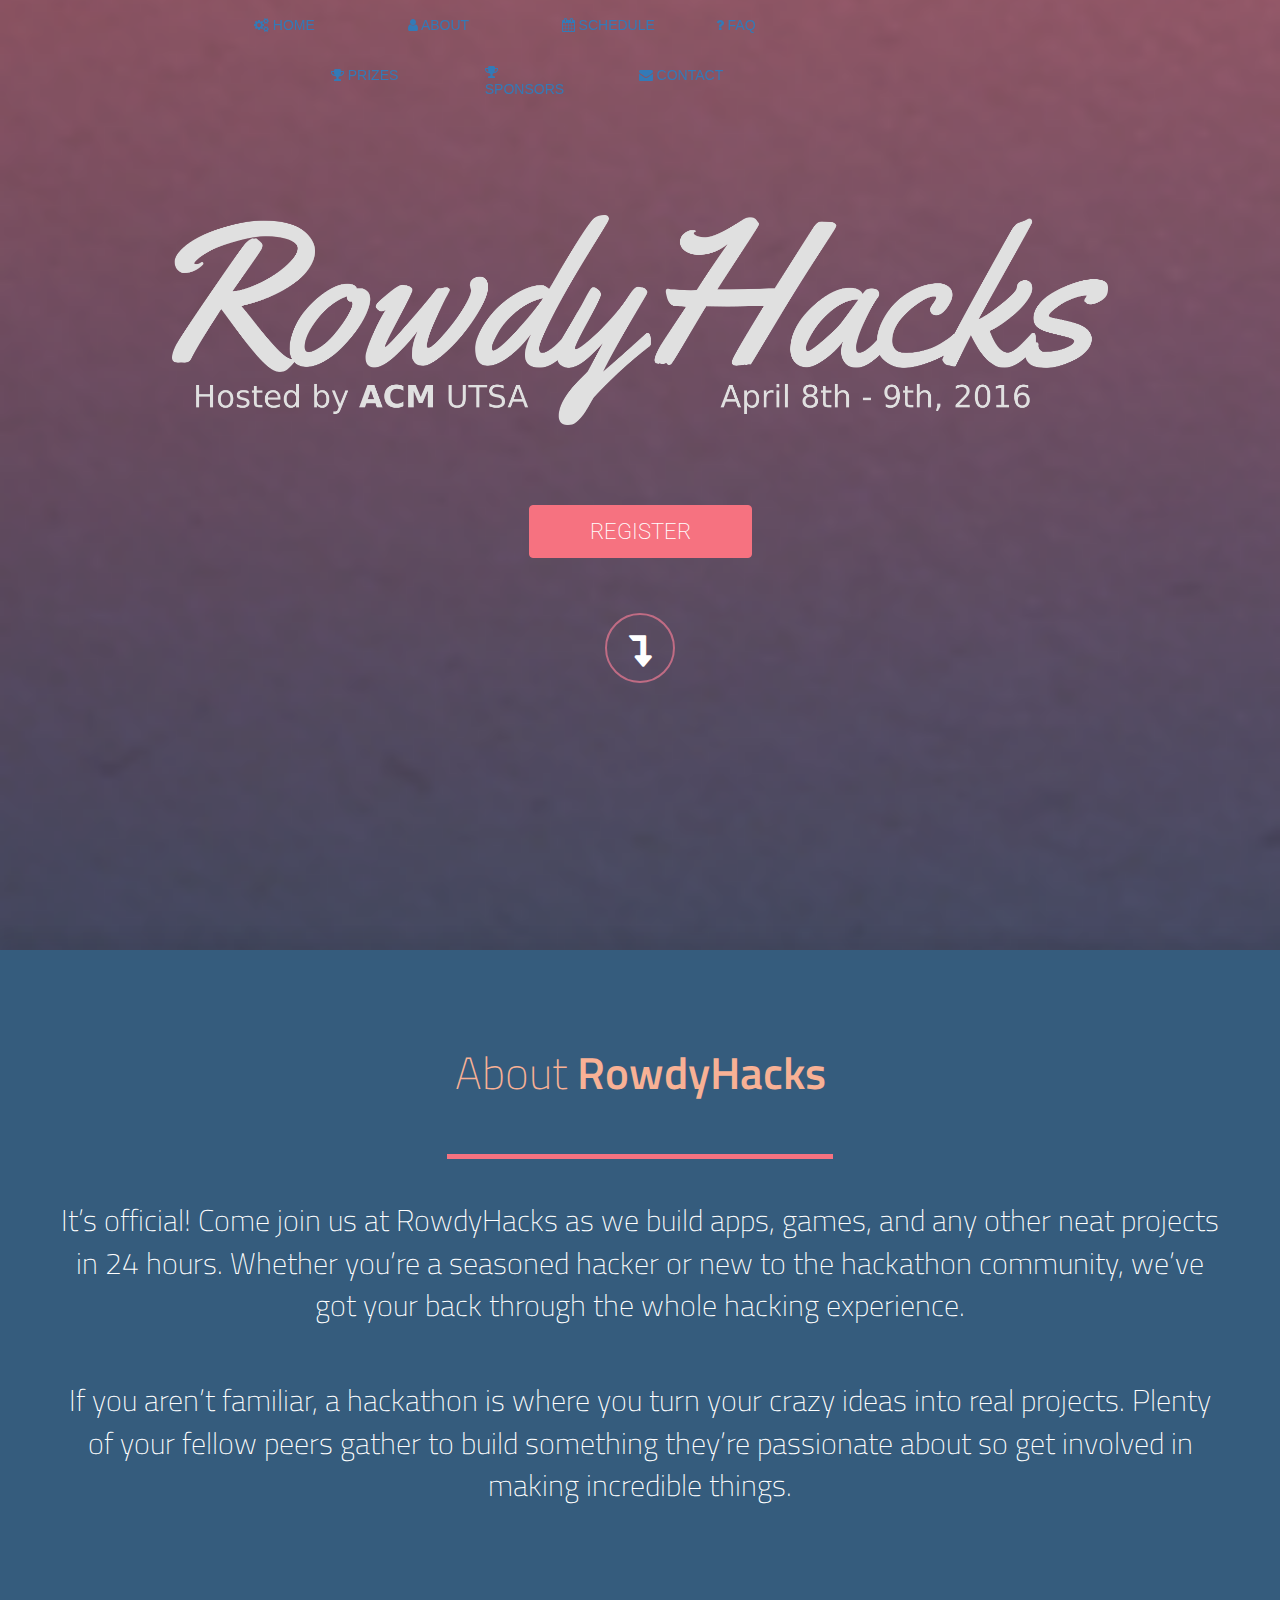
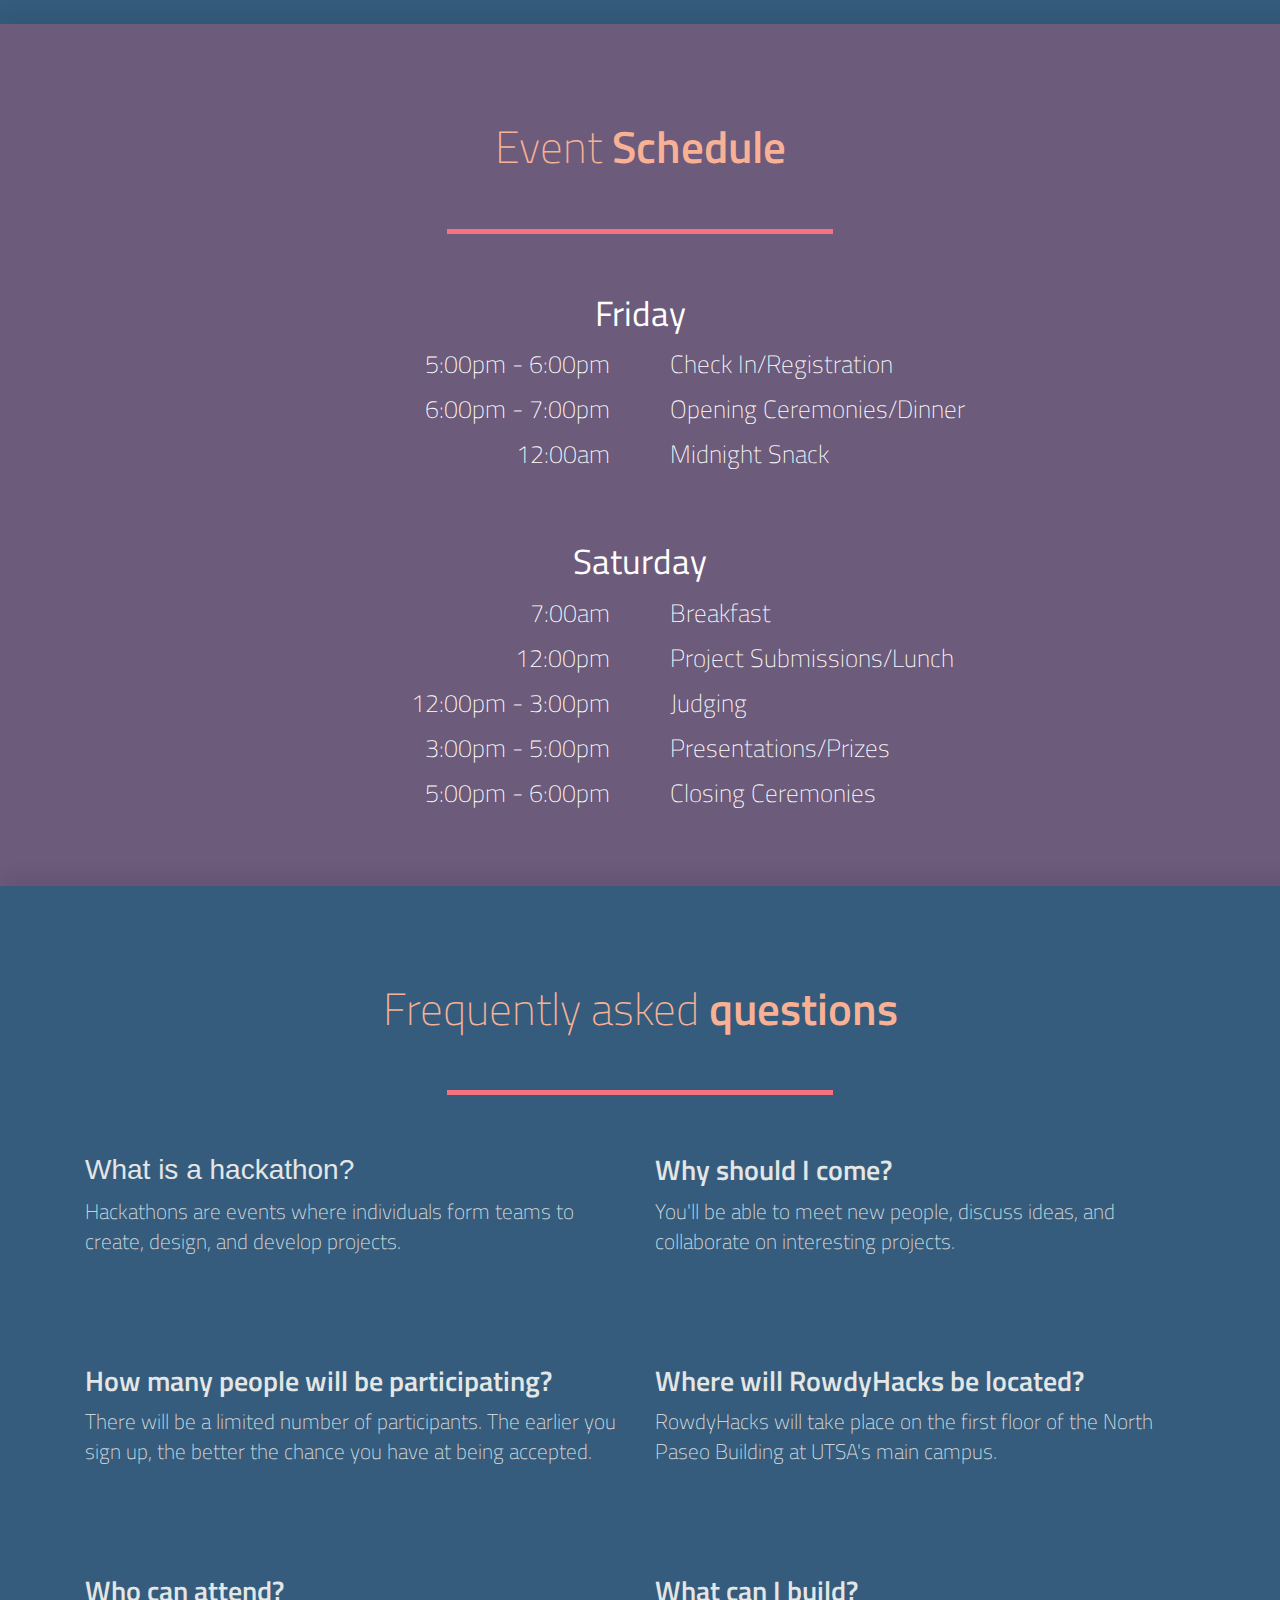
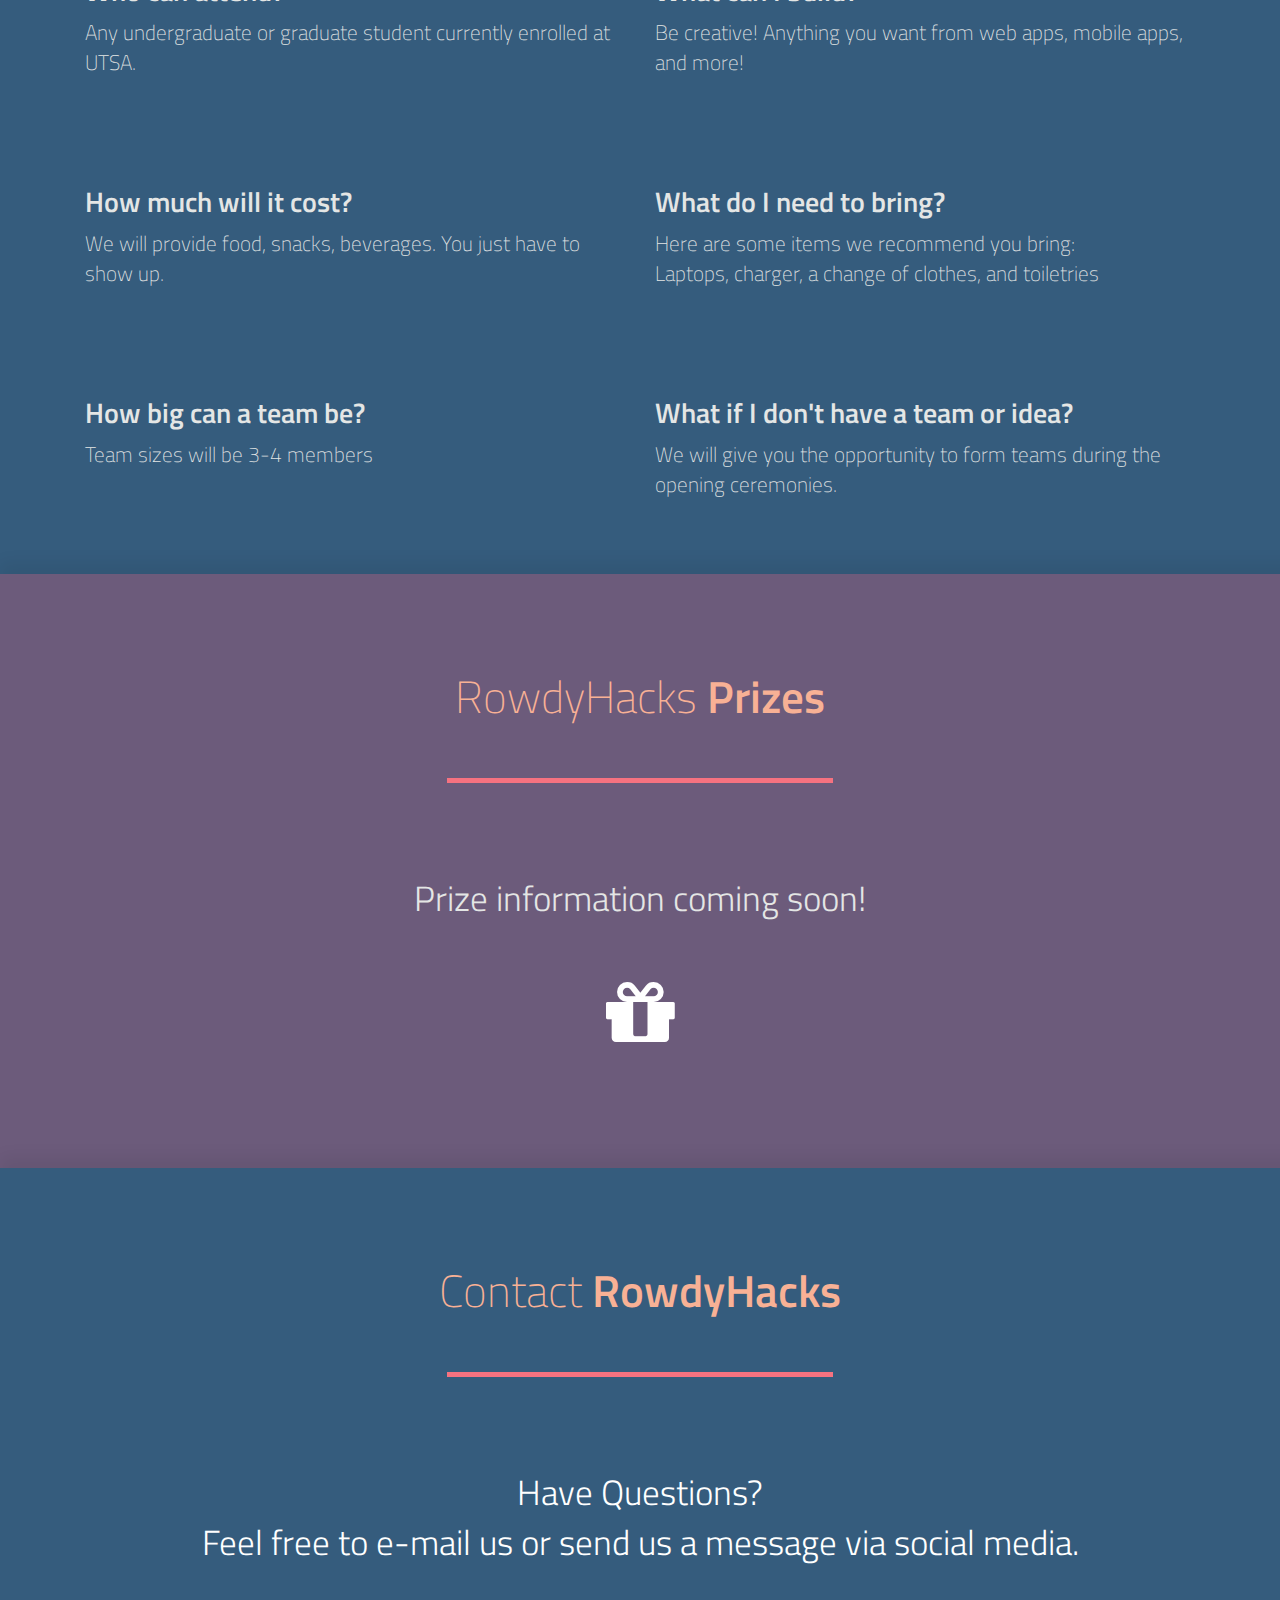
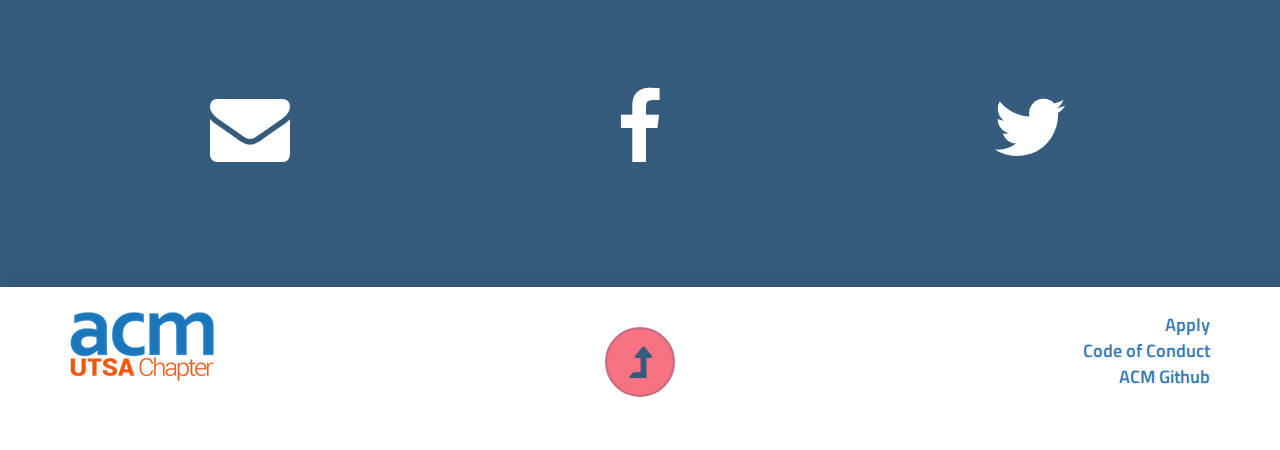
<file: index.html>
<!--
  ******************************************************************************
  RowdyHacks Website                                            March 12, 2016
  Copyright ACM UTSA Student Chapter
  Written by: Kurt King
  Contributions: Bryan Deloeste, Kristin Mendoza, Alex Betancourt
  ******************************************************************************
-->

<html class="">
<head lang="en">
  <meta charset="utf-8">
  <meta name="viewport" content="width=device-width, initial-scale=1, maximum-scale=1, user-scalable=no">

  <title>RowdyHacks</title> 
  <meta name="description" content="ACM UTSA RowdyHacks">            
  <meta name="keywords" content="acm, utsa, the association for computing machinery, hackathon, rowdyhacks,">
  <meta property="og:title" content="">

  <link rel="stylesheet" type="text/css" href="css/bootstrap.css">
  <link rel="stylesheet" href="css/font-awesome.min.css">
  <link rel="stylesheet" type="text/css" href="css/style.css">    

  <link href="http://fonts.googleapis.com/css?family=Titillium+Web:400,600,300,200&amp;subset=latin,latin-ext" rel="stylesheet" type="text/css">
  <link href="https://fonts.googleapis.com/css?family=Roboto" rel="stylesheet" type="text/css">
  <link href="https://fonts.googleapis.com/css?family=Yellowtail" rel="stylesheet" type="text/css">
  <link rel="stylesheet" href="https://maxcdn.bootstrapcdn.com/font-awesome/4.5.0/css/font-awesome.min.css">      
</head>

<body data-spy="scroll" data-target=".navbar-fixed-top">

  <!-- START NAVBAR  -->
    <nav class="navbar navbar-custom navbar-fixed-top" role="navigation">
        <div class="container">
            <button type="button" class="navbar-toggle" data-toggle="collapse" data-target=".navbar-main-collapse">
              <i class="fa fa-bars hvr-icon-grow"></i>
            </button>
            
            <!-- Collect the nav links, forms, and other content for toggling -->
            <div class="collapse navbar-collapse navbar-main-collapse">
                <ul class="nav navbar-nav row">
                  <li class="col-lg-2 col-md-offset-2 col-sm-2 col-sm-offset-2" id="link-1"><a class="page-scroll" href="#slide-1" title="ROWDYHACKS">
                    <span class="icon icon-gears"></span> HOME</a>
                  </li>
                  <li class="col-lg-2 col-sm-2" id="link-2"><a class="page-scroll"href="#slide-2" title="ABOUT">
                    <span class="icon icon-user"></span> ABOUT</a>
                  </li>
                  <li class="col-lg-2 col-sm-2" id="link-3"><a class="page-scroll" href="#slide-40" title="SCHEDULE">
                    <span class="icon icon-calendar"></span> <span class="text">SCHEDULE</span></a>
                  </li>
                  <li class="col-lg-2 col-sm-2" id="link-4"><a class="page-scroll" href="#slide-4" title="FAQ">
                    <span class="icon icon-question"></span> <span class="text">FAQ</span></a>
                  </li>
                  <li class="col-lg-2 col-md-offset-3 col-sm-2 col-sm-offset-3" id="link-5"><a class="page-scroll" href="#slide-5" title="PRIZES">
                    <span class="icon icon-trophy"></span> <span class="text">PRIZES</span></a>
                  </li>
                  <li class="col-lg-2 col-sm-2" id="link-6"><a class="page-scroll" href="#slide-60" title="SPONSORS">
                    <span class="icon icon-trophy"></span> <span class="text">SPONSORS</span></a>
                  </li>
                  <li class="col-lg-2 col-sm-2" id="link-6"><a class="page-scroll" href="#slide-6" title="CONTACT">
                    <span class="icon icon-envelope"></span> <span class="text">CONTACT</span></a>
                  </li>
                </ul>
            </div> <!-- /.navbar-collapse -->
        </div> <!-- /.container -->
    </nav> <!-- /.nav -->

  <!-- START OF INTRO SECTION -->
  <div class="slide story" id="slide-1">
    <div class="container">
      <div id="home-row-1" class="row">
        <div class="col-12">
          <img class="img-responsive" src="images/RowdyHacks.png" />
          <br><br>
        </div>
      </div>
      <br><br>
      <div id="home-row-2" class="row">
         <div class="col-12 col-sm-12">
          <button type="button" class="btn btn-xl hvr-glow-shadow" onclick="window.open('rowdyhacks.html', '_blank')">Register</button>
         </div>
      </div>
      <br><br>
      <div id="scroll-down" class="row">
        <div class="col-12 col-sm-12">
          <a data-slide="2" href="#slide-2" class="btn btn-circle page-scroll">
            <i class="fa fa-level-down animated"></i> 
          </a>
        </div>
      </div>
    </div>
  </div>
  <!-- END OF INTRO SECTION -->

    <!-- === Slide 2 === -->
    <div class="slide story" id="slide-2">
        <div class="container">
            <div class="row title-row">
                <div class="col-12 font-thin header">About <span class="font-semibold">RowdyHacks</span></div>
            </div><!-- /row -->
            <div class="row line-row">
                <div class="hr hvr-underline-from-center">&nbsp;</div>
            </div><!-- /row -->
            <div class="row subtitle-row">
                <div class="col-12 font-about">
                    <p>It’s official! Come join us at RowdyHacks as we build apps, games, and any other neat projects in 24 hours.
                       Whether you’re a seasoned hacker or new to the hackathon community, we’ve got your back through the whole hacking experience.</p>
                    <br>
                    <p>If you aren’t familiar, a hackathon is where you turn your crazy ideas into real projects. Plenty of your fellow peers gather 
                       to build something they’re passionate about so get involved in making incredible things.</p>
                    <br>
              </div>
            </div><!-- /row -->
        </div><!-- /container -->
    </div><!-- /slide2 -->

    <!-- === Slide 3 === -->
    <div class="slide story" id="slide-40">
        <div class="container">
            <div class="row title-row">
                <div class="col-12 font-thin header">Event<span class="font-semibold"> Schedule</span></div>
            </div><!-- /row -->
            <div class="row line-row">
                <div class="hr">&nbsp;</div>
            </div><!-- /row -->
            <div class="row subtitle-row">
                <div class="col-12 col-sm-12 font-bold schedule"><h3>Friday</h3></div>
                <div class="row subtitle-row">
                    <div class="col-lg-6 col-sm-6 schedule-time">
                      <p>5:00pm - 6:00pm</p>
                    </div>
                    <div class="col-lg-6 col-sm-6 schedule-event">
                      <p>Check In/Registration</p>
                    </div>
                    <div class="col-lg-6 col-sm-6 schedule-time">
                      <p>6:00pm - 7:00pm</p>
                    </div>
                    <div class="col-lg-6 col-sm-6 schedule-event">
                      <p>Opening Ceremonies/Dinner</p>
                    </div>
                    <div class="col-lg-6 col-sm-6 schedule-time">
                      <p>12:00am</p>
                    </div>
                    <div class="col-lg-6 col-sm-6 schedule-event">
                      <p>Midnight Snack</p>
                    </div>
                </div>
                <div class="col-12 col-sm-12 font-bold schedule"><h3>Saturday</h3></div>
                    <div class="col-lg-6 col-sm-6 schedule-time">
                      <p>7:00am</p>
                    </div>
                    <div class="col-lg-6 col-sm-6 schedule-event">
                      <p>Breakfast</p>
                    </div>
                    <div class="col-lg-6 col-sm-6 schedule-time">
                      <p>12:00pm</p>
                    </div>
                    <div class="col-lg-6 col-sm-6 schedule-event">
                      <p>Project Submissions/Lunch</p>
                    </div>
                    <div class="col-lg-6 col-sm-6 schedule-time">
                      <p>12:00pm - 3:00pm</p>
                    </div>
                    <div class="col-lg-6 col-sm-6 schedule-event">
                      <p>Judging</p>
                    </div>
                    <div class="col-lg-6 col-sm-6 schedule-time">
                      <p>3:00pm - 5:00pm</p>
                    </div>
                    <div class="col-lg-6 col-sm-6 schedule-event">
                      <p>Presentations/Prizes</p>
                    </div>
                    <div class="col-lg-6 col-sm-6 schedule-time">
                      <p>5:00pm - 6:00pm</p>
                    </div>
                    <div class="col-lg-6 col-sm-6 schedule-event">
                      <p>Closing Ceremonies</p>
                    </div>
                </div>
            </div><!-- /row -->
        </div><!-- /container -->
    <!-- /slide4 -->

    <!-- === Slide 4 === -->
    <div class="slide story faq" id="slide-4" data-slide="4">
        <div class="container">
            <div class="row title-row">
                <div class="col-12 font-thin header">Frequently asked <span class="font-semibold">questions</span></div>
            </div><!-- /row -->
            <div class="row line-row">
                <div class="hr">&nbsp;</div>
            </div>

            <!-- Start of first row of questions -->
              <div class="col-lg-6 subtitle-row">
                <h3 class="font-faq">What is a hackathon?</h3>
                <p class="font-thin">Hackathons are events where individuals form teams to create, design, and develop projects.</p>
              </div>

              <div class="col-lg-6 subtitle-row">
                <h3 class="font-semibold">Why should I come?</h3>
                <p class="font-thin">You'll be able to meet new people, discuss ideas, and collaborate on interesting projects.</p>
              </div>
            <!-- End of first row of questions -->

            <!-- Start of second row of questions -->
              <div class="col-lg-6 subtitle-row">
                <h3 class="font-semibold">How many people will be participating?</h3>
                <p class="font-thin">There will be a limited number of participants. The earlier you sign up, the better the chance you have at being accepted.</p>
              </div>

              <div class="col-lg-6 subtitle-row">
                <h3 class="font-semibold">Where will RowdyHacks be located?</h3>
                <p class="font-thin">RowdyHacks will take place on the first floor of the North Paseo Building at UTSA's main campus.</p>
              </div>
            <!-- End of second row of questions -->

            <!-- Start of third row of questions -->
              <div class="col-lg-6 subtitle-row">
                <h3 class="font-semibold">Who can attend?</h3>
                <p class="font-thin">Any undergraduate or graduate student currently enrolled at UTSA.</p>
              </div>

              <div class="col-lg-6 subtitle-row">
                <h3 class="font-semibold">What can I build?</h3>
                <p class="font-thin">Be creative! Anything you want from web apps, mobile apps, and more!</p>
              </div>
            <!-- End of third row of questions -->

            <!-- Start of fourth row of questions -->
              <div class="col-lg-6 subtitle-row">
                <h3 class="font-semibold">How much will it cost?</h3>
                <p class="font-thin">We will provide food, snacks, beverages. You just have to show up.</p>
              </div>

              <div class="col-lg-6 subtitle-row">
                <h3 class="font-semibold">What do I need to bring?</h3>
                <p class="font-thin">Here are some items we recommend you bring:<br>Laptops, charger, a change of clothes, and toiletries</p>
              </div>
            <!-- End of fourth row of questions -->

            <!-- Start of fourth row of questions -->
              <div class="col-lg-6 subtitle-row">
                <h3 class="font-semibold">How big can a team be?</h3>
                <p class="font-thin">Team sizes will be 3-4 members</p>
              </div>

              <div class="col-lg-6 subtitle-row">
                <h3 class="font-semibold">What if I don't have a team or idea?</h3>
                <p class="font-thin">We will give you the opportunity to form teams during the opening ceremonies.</p>
              </div>
            </div>
            <!-- End of fourth row of questions -->
          </div>
        </div><!-- /container -->
    </div><!-- /slide4 -->


    <!-- === Slide 5 === -->
    <div class="slide story" id="slide-5" data-slide="5">
        <div class="container">
            <div class="row title-row">
                <div class="col-12 font-thin header">RowdyHacks <span class="font-semibold">Prizes</span></div>
            </div><!-- /row -->
            <div class="row line-row">
                <div class="hr">&nbsp;</div>
            </div><!-- /row -->
            <div class="row subtitle-row">
                <div class="col-sm-1 hidden-sm">&nbsp;</div>
                <div class="col-12 col-sm-12 font-light">Prize information coming soon!<br><br><i class="icon icon-gift"></i></div>
                <div class="col-sm-1 hidden-sm">&nbsp;</div>
            </div><!-- /row -->
        </div><!-- /container -->
    </div><!-- /slide5 -->

    <!-- === Slide 6 / Contact === -->
    <div class="slide story" id="slide-6" data-slide="6">
        <div class="container">
            <div class="row title-row">
                <div class="col-12 font-thin header">Contact<span class="font-semibold"> RowdyHacks</span></div>
            </div><!-- /row -->
            <div class="row line-row">
                <div class="hr">&nbsp;</div>
            </div><!-- /row -->
            <div class="row subtitle-row">
                <div class="col-sm-1 hidden-sm">&nbsp;</div>
                <div class="col-12 col-sm-12 font-light"><p>Have Questions?<br>Feel free to e-mail us or send us a message via social media.</p></div>
                <div class="col-sm-1 hidden-sm">&nbsp;</div>
            </div><!-- /row -->
            <div id="contact-row-4" class="row">
                <div class="col-12 col-lg-4 col-md-4 with-hover-text">
                    <p><a href="mailto:acm.utsa@gmail.com"><i class="icon icon-envelope"></i></a></p>
                     <span class="hover-text font-light ">
                        <div class="contact-text">
                           acm.utsa @gmail.com
                        </div>
                     </span>
                </div><!-- /col12 -->
                <div class="col-12 col-lg-4 col-md-4 with-hover-text">
                    <p><a target="_blank" href="https://www.facebook.com/acmutsa"><i class="icon icon-facebook"></i></a></p>
                    <span class="hover-text font-light ">
                        <div class="contact-text"> 
                        facebook.com/ acmutsa
                        </div>
                     </span>
                </div><!-- /col12 -->
                <div class="col-12 col-lg-4 col-md-4 with-hover-text">
                    <p><a target="_blank" href="https://www.twitter.com/acm_utsa"><i class="icon icon-twitter"></i></a></p>
                     <span class="hover-text font-light">
                        <div class="contact-text"> 
                           @acm_utsa
                        </div>
                     </span>
                </div><!-- /col12 -->
                <div class="col-sm-1 hidden-sm">&nbsp;</div>
            </div><!-- /row -->
        </div><!-- /container -->
    </div>
    <!-- Slide 6 -->

    <!-- === Slide 7 / Footer === -->
    <div class="slide story" id="slide-7">
        <div class="container">
            <div class="row title-row">
                <div class="col-lg-4 col-md-4 col-sm-4 hidden-xs footer-left">
                  <a href="https://www.acm-utsa.org" target="_blank">  
                    <img class="img-responsive" src="images/acm-logo-rectangle.png"> 
                  </a>
                </div>
                <div class="col-lg-4 col-md-4 col-sm-4 col-xs-12">
                  <a href="#slide-1" class="btn btn-circle page-scroll">
                    <i class="fa fa-level-up animated"></i> 
                  </a>
                </div>
                <div class="col-lg-4 col-md-4 col-sm-4 hidden-xs footer-right">
                  <ul class="font-bold">
                    <li class="font-bold"><a href="rowdyhacks.html" target="_blank">Apply</a></li>
                    <li class="font-bold"><a href="http://static.mlh.io/docs/mlh-code-of-conduct.pdf" target="_blank">Code of Conduct</a></li>
                    <li class="contact"><a href="https://github.com/UTSA-ACM" target="_blank">ACM Github</a></li>
                  </ul>
                </div>
              </div>
            </div><!-- /row -->
        </div><!-- /container -->
    </div>
    <!-- Slide 6 -->

<!-- SCRIPTS -->
<script src="js/html5shiv.js"></script>
<script src="js/jquery-1.12.1.min.js"></script>
<script src="js/jquery.easing.1.3.js"></script>
<script src="js/jquery-migrate-1.2.1.min.js"></script>
<script src="js/bootstrap.js"></script>
<script src="js/script.js"></script>

</body>
</html>
</file>
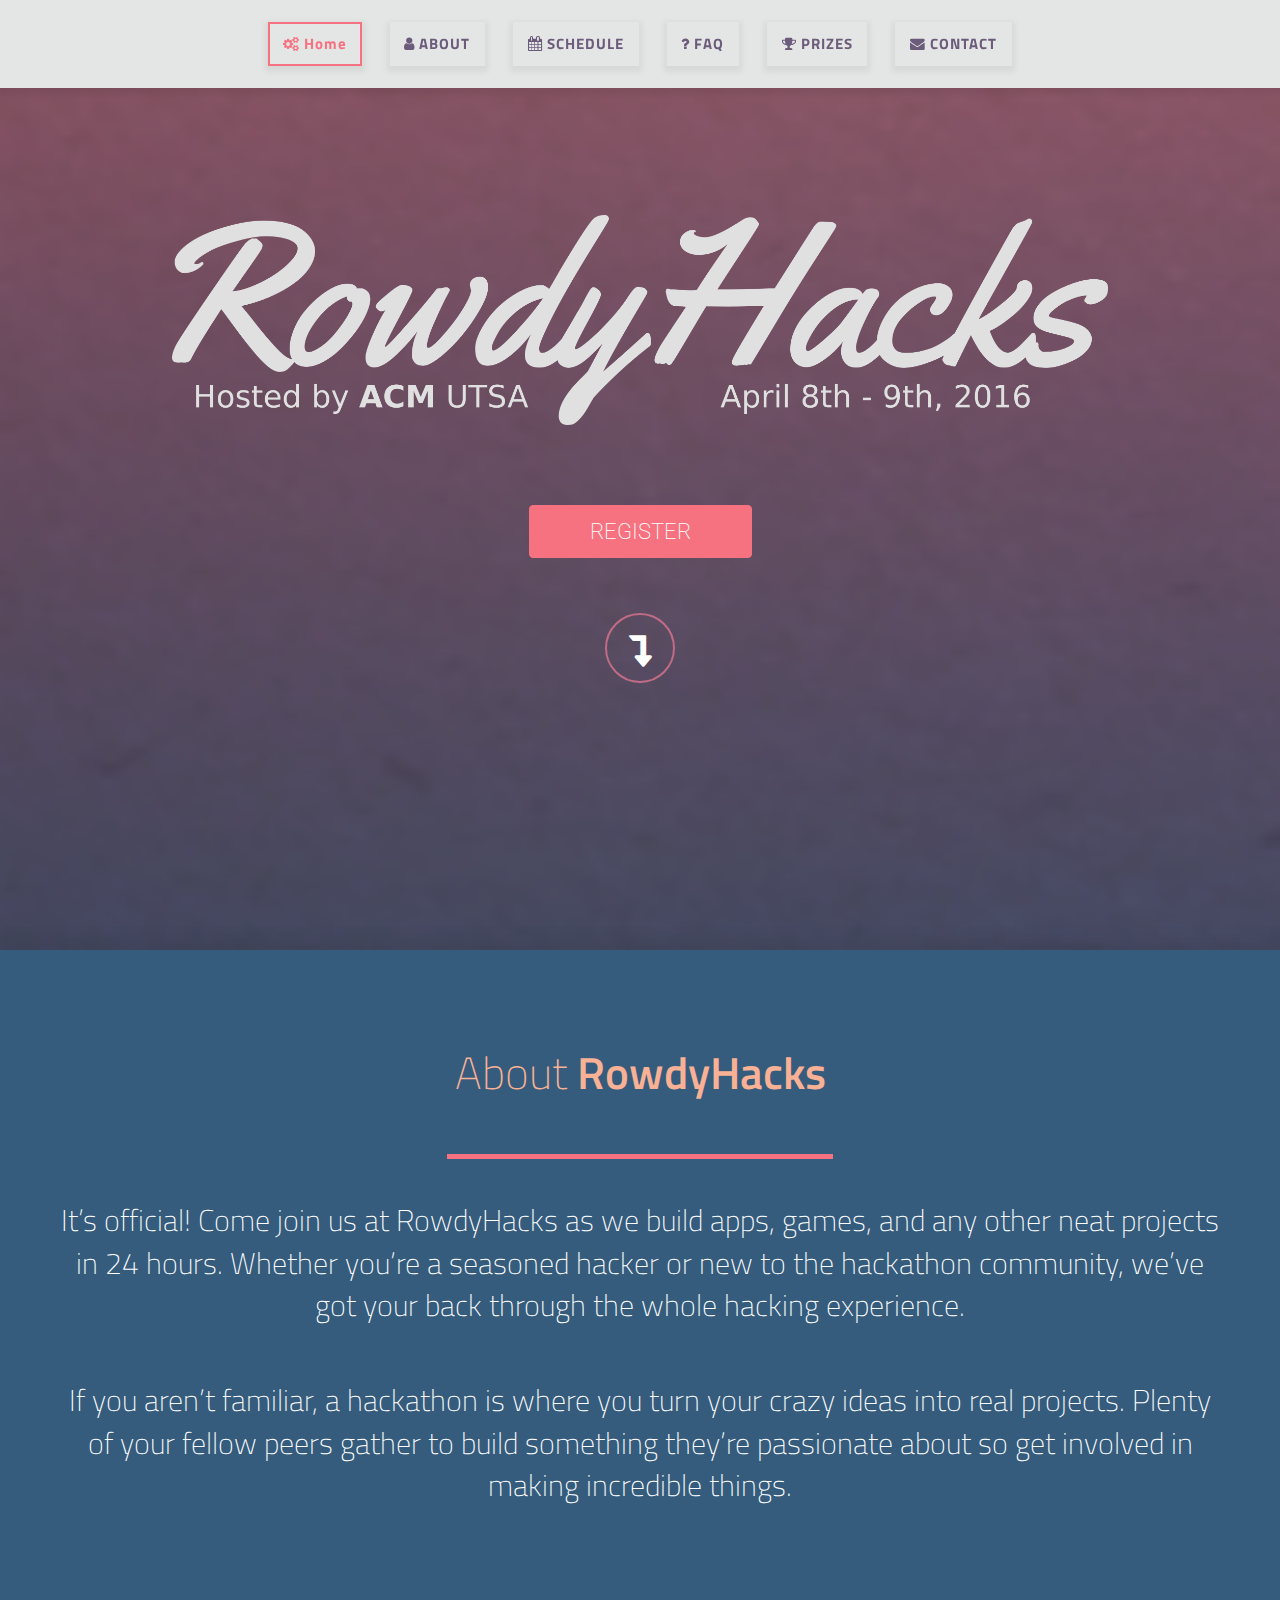
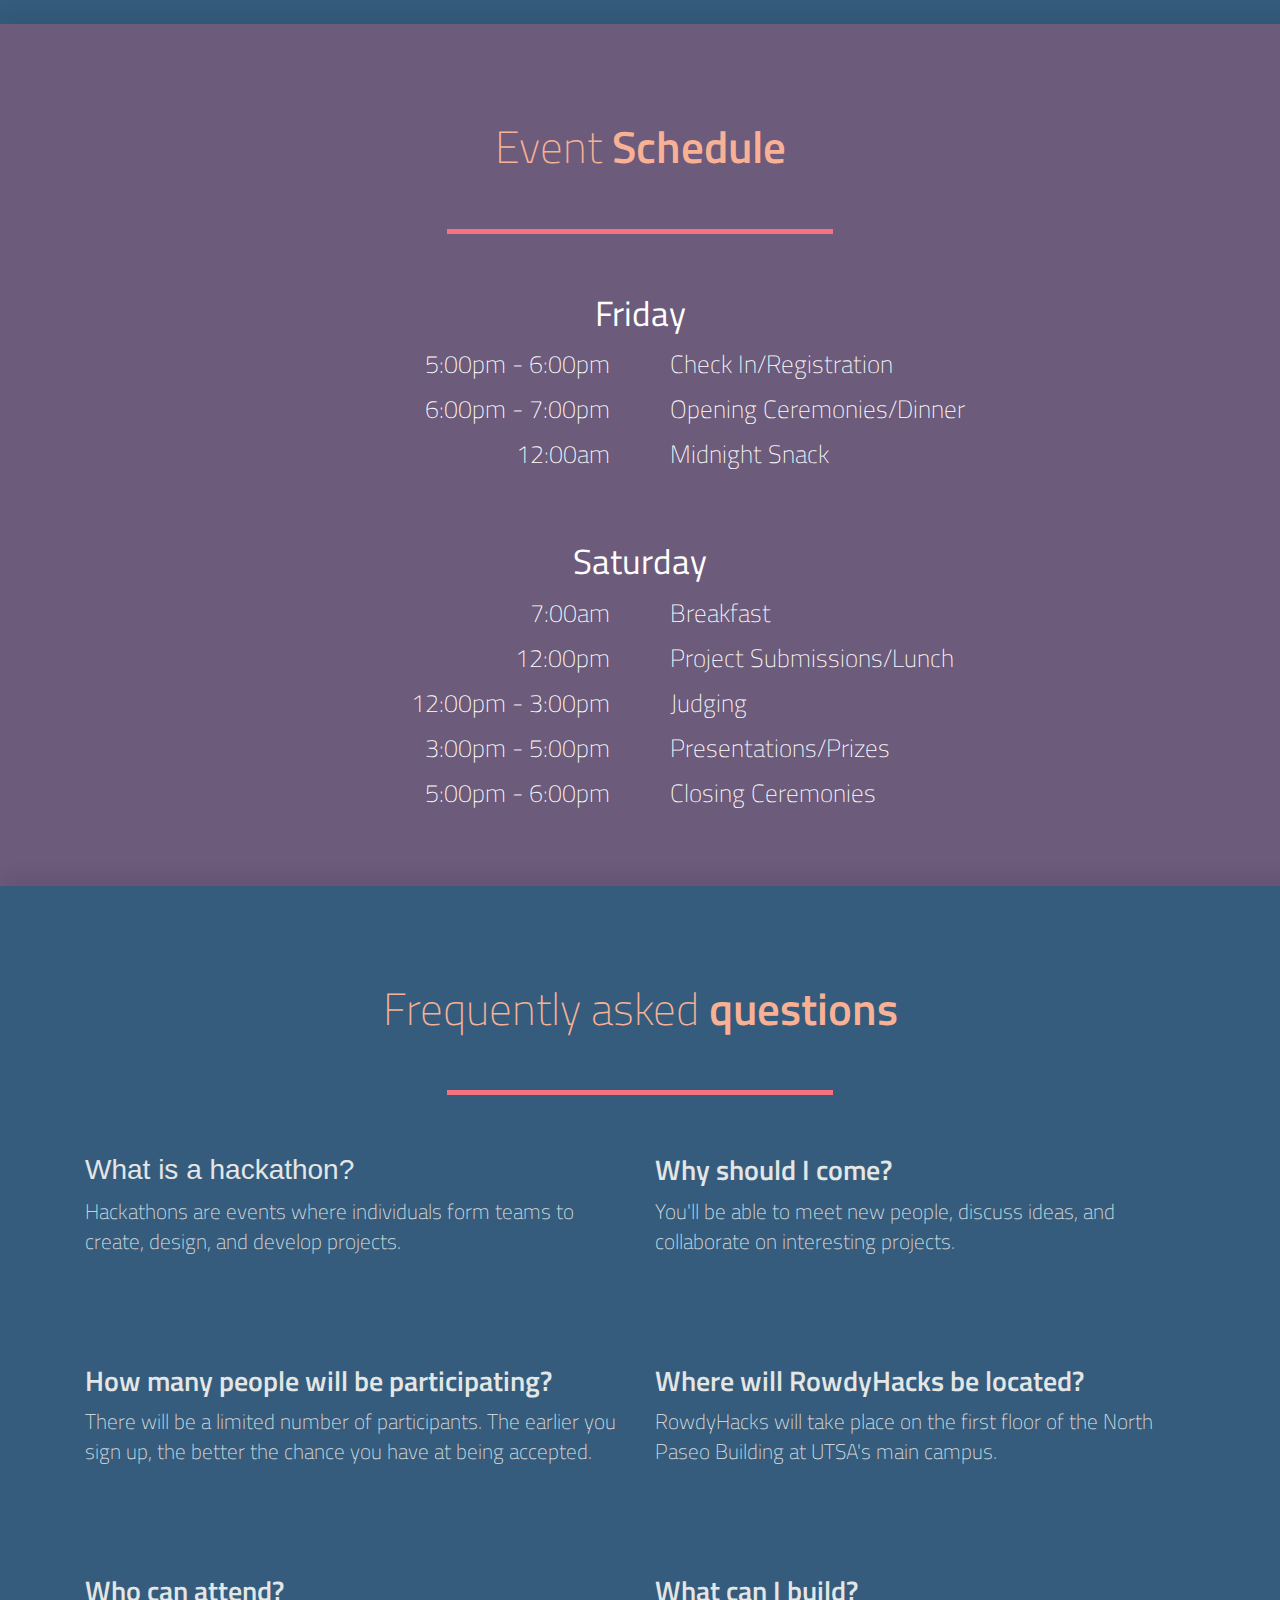
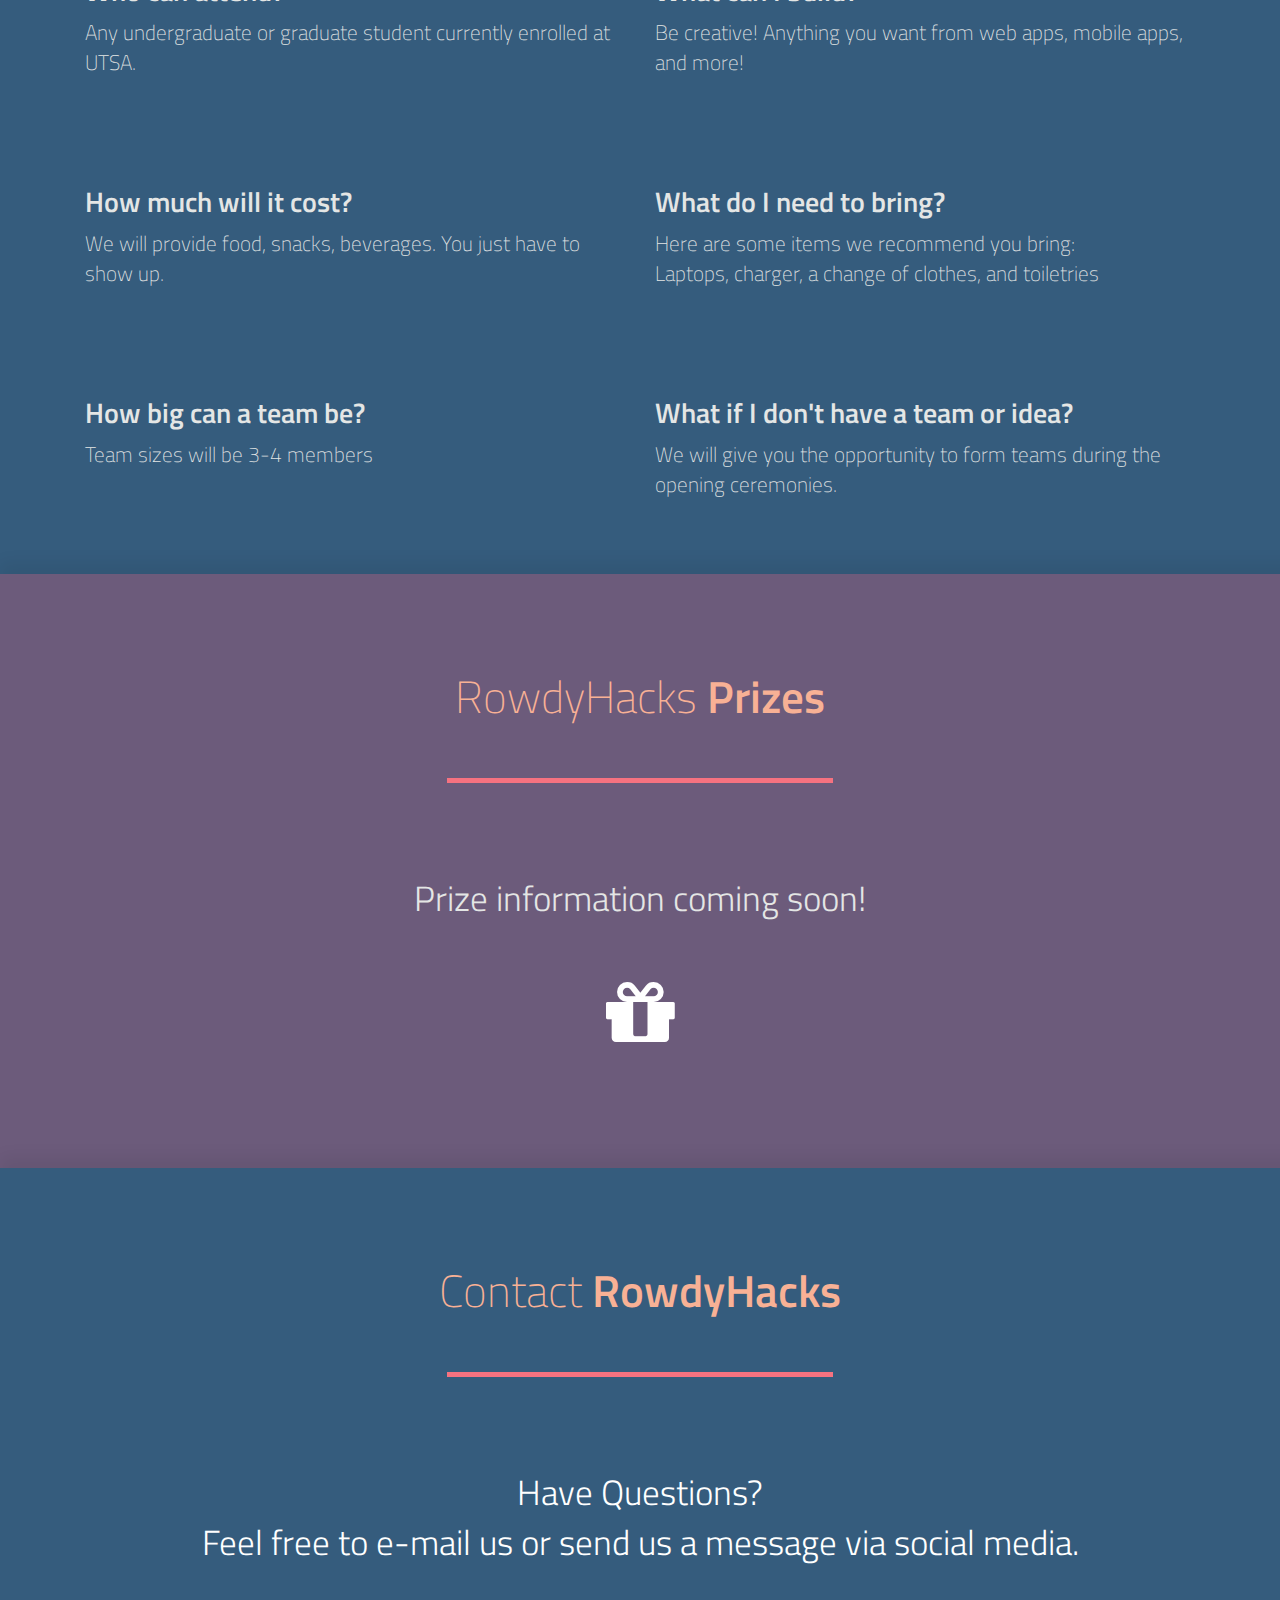
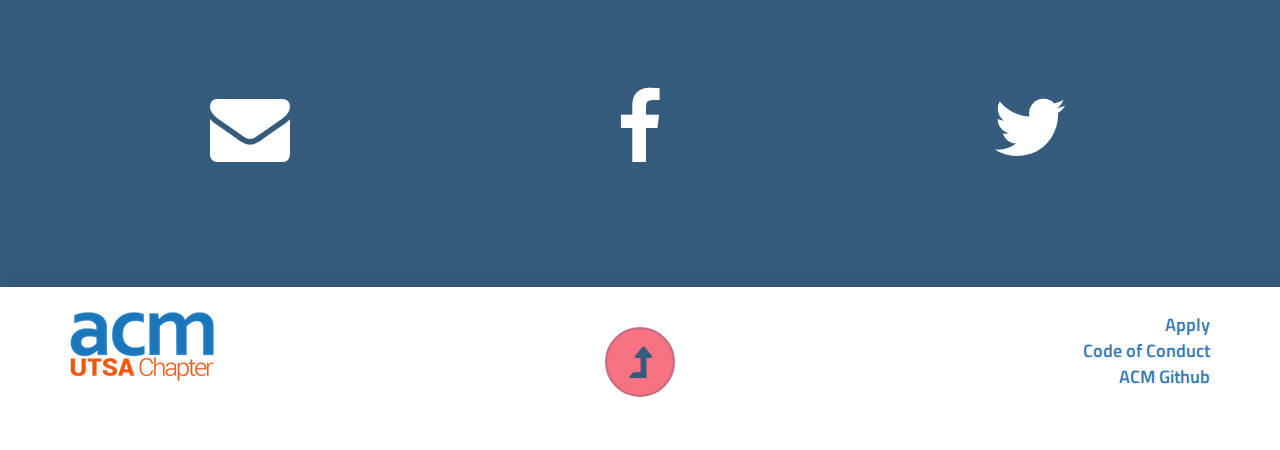
<file: copy.html>
<!--
 ******************************************************************************
  RowdyHacks Website                                            March 12, 2016
  Copyright ACM UTSA Student Chapter
  Written by: Kurt King
  Contributions: Bryan Deloeste, Kristin Mendoza, Alex Betancourt

  Open Source:
  1. Ian Lunn - hover.css effects             http://ianlunn.co.uk/  
  ******************************************************************************
-->

<html class="">
<head lang="en">
  <meta charset="utf-8">
  <meta name="viewport" content="width=device-width, initial-scale=1, maximum-scale=1, user-scalable=no">

  <title>RowdyHacks</title> 
  <meta name="description" content="ACM UTSA RowdyHacks">            
  <meta name="keywords" content="acm, utsa, the association for computing machinery, hackathon, rowdyhacks,">
  <meta property="og:title" content="">

  <link rel="stylesheet" type="text/css" href="css/bootstrap.css">
  <link rel="stylesheet" href="css/font-awesome.min.css">
  <link rel="stylesheet" type="text/css" href="css/style.css">    

  <link href="http://fonts.googleapis.com/css?family=Titillium+Web:400,600,300,200&amp;subset=latin,latin-ext" rel="stylesheet" type="text/css">
  <link href="https://fonts.googleapis.com/css?family=Roboto" rel="stylesheet" type="text/css">
  <link href="https://fonts.googleapis.com/css?family=Yellowtail" rel="stylesheet" type="text/css">
  <link rel="stylesheet" href="https://maxcdn.bootstrapcdn.com/font-awesome/4.5.0/css/font-awesome.min.css">      
</head>

<body data-spy="scroll" data-target=".navbar-fixed-top">

  <!-- START NAVBAR  -->

 <section class="section section--menu" id="Juno">
    <nav class="navbar-fixed-top menu menu--viola" role="navigation">
      <div class="navbar-header">
      <button type="button" class="navbar-toggle" data-toggle="collapse" data-target=".navbar-main-collapse">
        <i class="fa fa-bars hvr-icon-grow"></i>
      </button>
      </div>
      <div class="collapse navbar-collapse navbar-main-collapse">
        <ul class="menu__list">
          <li class="menu__item menu__item--current"><a href="#slide-1" class="page-scroll menu__link"><span class="fa fa-gears"></span> Home</a></li>
          <li class="menu__item"><a href="#slide-2" class="page-scroll menu__link"><span class="fa fa-user"></span> ABOUT</a></li>
          <li class="menu__item"><a href="#slide-40" class="page-scroll menu__link"><span class="fa fa-calendar"></span> SCHEDULE</a></li>
          <li class="menu__item"><a href="#slide-4" class="page-scroll menu__link"><span class="fa fa-question"></span> FAQ</a></li>
          <li class="menu__item"><a href="#slide-5" class="page-scroll menu__link"><span class="fa fa-trophy"></span> PRIZES</a></li>
          <li class="menu__item"><a href="#slide-6" class="page-scroll menu__link"><span class="fa fa-envelope"></span> CONTACT</a></li>
        </ul>
      </div>
    </nav>
  </section> 


  <!-- START OF INTRO SECTION -->
  <div class="slide story" id="slide-1">
    <div class="container">
      <div id="home-row-1" class="row">
        <div class="col-12">
          <img class="img-responsive" src="images/RowdyHacks.png" />
          <br><br>
        </div>
      </div>
      <br><br>
      <div id="home-row-2" class="row">
         <div class="col-12 col-sm-12">
          <button type="button" class="btn btn-xl hvr-glow-shadow" onclick="window.open('rowdyhacks.html', '_blank')">Register</button>
         </div>
      </div>
      <br><br>
      <div id="scroll-down" class="row">
        <div class="col-12 col-sm-12">
          <a data-slide="2" href="#slide-2" class="btn btn-circle page-scroll">
            <i class="fa fa-level-down animated"></i> 
          </a>
        </div>
      </div>
    </div>
  </div>
  <!-- END OF INTRO SECTION -->

    <!-- === Slide 2 === -->
    <div class="slide story" id="slide-2">
        <div class="container">
            <div class="row title-row">
                <div class="col-12 font-thin header">About <span class="font-semibold">RowdyHacks</span></div>
            </div><!-- /row -->
            <div class="row line-row">
                <div class="hr hvr-underline-from-center">&nbsp;</div>
            </div><!-- /row -->
            <div class="row subtitle-row">
                <div class="col-12 font-about">
                    <p>It’s official! Come join us at RowdyHacks as we build apps, games, and any other neat projects in 24 hours.
                       Whether you’re a seasoned hacker or new to the hackathon community, we’ve got your back through the whole hacking experience.</p>
                    <br>
                    <p>If you aren’t familiar, a hackathon is where you turn your crazy ideas into real projects. Plenty of your fellow peers gather 
                       to build something they’re passionate about so get involved in making incredible things.</p>
                    <br>
              </div>
            </div><!-- /row -->
        </div><!-- /container -->
    </div><!-- /slide2 -->

    <!-- === Slide 3 === -->
    <div class="slide story" id="slide-40">
        <div class="container">
            <div class="row title-row">
                <div class="col-12 font-thin header">Event<span class="font-semibold"> Schedule</span></div>
            </div><!-- /row -->
            <div class="row line-row">
                <div class="hr">&nbsp;</div>
            </div><!-- /row -->
            <div class="row subtitle-row">
                <div class="col-12 col-sm-12 font-bold schedule"><h3>Friday</h3></div>
                <div class="row subtitle-row">
                    <div class="col-lg-6 col-sm-6 schedule-time">
                      <p>5:00pm - 6:00pm</p>
                    </div>
                    <div class="col-lg-6 col-sm-6 schedule-event">
                      <p>Check In/Registration</p>
                    </div>
                    <div class="col-lg-6 col-sm-6 schedule-time">
                      <p>6:00pm - 7:00pm</p>
                    </div>
                    <div class="col-lg-6 col-sm-6 schedule-event">
                      <p>Opening Ceremonies/Dinner</p>
                    </div>
                    <div class="col-lg-6 col-sm-6 schedule-time">
                      <p>12:00am</p>
                    </div>
                    <div class="col-lg-6 col-sm-6 schedule-event">
                      <p>Midnight Snack</p>
                    </div>
                </div>
                <div class="col-12 col-sm-12 font-bold schedule"><h3>Saturday</h3></div>
                    <div class="col-lg-6 col-sm-6 schedule-time">
                      <p>7:00am</p>
                    </div>
                    <div class="col-lg-6 col-sm-6 schedule-event">
                      <p>Breakfast</p>
                    </div>
                    <div class="col-lg-6 col-sm-6 schedule-time">
                      <p>12:00pm</p>
                    </div>
                    <div class="col-lg-6 col-sm-6 schedule-event">
                      <p>Project Submissions/Lunch</p>
                    </div>
                    <div class="col-lg-6 col-sm-6 schedule-time">
                      <p>12:00pm - 3:00pm</p>
                    </div>
                    <div class="col-lg-6 col-sm-6 schedule-event">
                      <p>Judging</p>
                    </div>
                    <div class="col-lg-6 col-sm-6 schedule-time">
                      <p>3:00pm - 5:00pm</p>
                    </div>
                    <div class="col-lg-6 col-sm-6 schedule-event">
                      <p>Presentations/Prizes</p>
                    </div>
                    <div class="col-lg-6 col-sm-6 schedule-time">
                      <p>5:00pm - 6:00pm</p>
                    </div>
                    <div class="col-lg-6 col-sm-6 schedule-event">
                      <p>Closing Ceremonies</p>
                    </div>
                </div>
            </div><!-- /row -->
        </div><!-- /container -->
    <!-- /slide4 -->

    <!-- === Slide 4 === -->
    <div class="slide story faq" id="slide-4" data-slide="4">
        <div class="container">
            <div class="row title-row">
                <div class="col-12 font-thin header">Frequently asked <span class="font-semibold">questions</span></div>
            </div><!-- /row -->
            <div class="row line-row">
                <div class="hr">&nbsp;</div>
            </div>

            <!-- Start of first row of questions -->
              <div class="col-lg-6 subtitle-row">
                <h3 class="font-faq">What is a hackathon?</h3>
                <p class="font-thin">Hackathons are events where individuals form teams to create, design, and develop projects.</p>
              </div>

              <div class="col-lg-6 subtitle-row">
                <h3 class="font-semibold">Why should I come?</h3>
                <p class="font-thin">You'll be able to meet new people, discuss ideas, and collaborate on interesting projects.</p>
              </div>
            <!-- End of first row of questions -->

            <!-- Start of second row of questions -->
              <div class="col-lg-6 subtitle-row">
                <h3 class="font-semibold">How many people will be participating?</h3>
                <p class="font-thin">There will be a limited number of participants. The earlier you sign up, the better the chance you have at being accepted.</p>
              </div>

              <div class="col-lg-6 subtitle-row">
                <h3 class="font-semibold">Where will RowdyHacks be located?</h3>
                <p class="font-thin">RowdyHacks will take place on the first floor of the North Paseo Building at UTSA's main campus.</p>
              </div>
            <!-- End of second row of questions -->

            <!-- Start of third row of questions -->
              <div class="col-lg-6 subtitle-row">
                <h3 class="font-semibold">Who can attend?</h3>
                <p class="font-thin">Any undergraduate or graduate student currently enrolled at UTSA.</p>
              </div>

              <div class="col-lg-6 subtitle-row">
                <h3 class="font-semibold">What can I build?</h3>
                <p class="font-thin">Be creative! Anything you want from web apps, mobile apps, and more!</p>
              </div>
            <!-- End of third row of questions -->

            <!-- Start of fourth row of questions -->
              <div class="col-lg-6 subtitle-row">
                <h3 class="font-semibold">How much will it cost?</h3>
                <p class="font-thin">We will provide food, snacks, beverages. You just have to show up.</p>
              </div>

              <div class="col-lg-6 subtitle-row">
                <h3 class="font-semibold">What do I need to bring?</h3>
                <p class="font-thin">Here are some items we recommend you bring:<br>Laptops, charger, a change of clothes, and toiletries</p>
              </div>
            <!-- End of fourth row of questions -->

            <!-- Start of fourth row of questions -->
              <div class="col-lg-6 subtitle-row">
                <h3 class="font-semibold">How big can a team be?</h3>
                <p class="font-thin">Team sizes will be 3-4 members</p>
              </div>

              <div class="col-lg-6 subtitle-row">
                <h3 class="font-semibold">What if I don't have a team or idea?</h3>
                <p class="font-thin">We will give you the opportunity to form teams during the opening ceremonies.</p>
              </div>
            </div>
            <!-- End of fourth row of questions -->
          </div>
        </div><!-- /container -->
    </div><!-- /slide4 -->


    <!-- === Slide 5 === -->
    <div class="slide story" id="slide-5" data-slide="5">
        <div class="container">
            <div class="row title-row">
                <div class="col-12 font-thin header">RowdyHacks <span class="font-semibold">Prizes</span></div>
            </div><!-- /row -->
            <div class="row line-row">
                <div class="hr">&nbsp;</div>
            </div><!-- /row -->
            <div class="row subtitle-row">
                <div class="col-sm-1 hidden-sm">&nbsp;</div>
                <div class="col-12 col-sm-12 font-light">Prize information coming soon!<br><br><i class="icon icon-gift"></i></div>
                <div class="col-sm-1 hidden-sm">&nbsp;</div>
            </div><!-- /row -->
        </div><!-- /container -->
    </div><!-- /slide5 -->

   <!-- === Slide 6 / Contact === -->
    <div class="slide story" id="slide-6" data-slide="6">
        <div class="container">
            <div class="row title-row">
                <div class="col-12 font-thin header">Contact<span class="font-semibold"> RowdyHacks</span></div>
            </div><!-- /row -->
            <div class="row line-row">
                <div class="hr">&nbsp;</div>
            </div><!-- /row -->
            <div class="row subtitle-row">
                <div class="col-sm-1 hidden-sm">&nbsp;</div>
                <div class="col-12 col-sm-12 font-light"><p>Have Questions?<br>Feel free to e-mail us or send us a message via social media.</p></div>
                <div class="col-sm-1 hidden-sm">&nbsp;</div>
            </div><!-- /row -->
            <div id="contact-row-4" class="row">
                <div class="col-12 col-lg-4 col-md-4 with-hover-text">
                    <p><a href="mailto:acm.utsa@gmail.com"><i class="icon icon-envelope"></i></a></p>
                     <span class="hover-text font-light ">
                        <div class="contact-text">
                           acm.utsa @gmail.com
                        </div>
                     </span>
                </div><!-- /col12 -->
                <div class="col-12 col-lg-4 col-md-4 with-hover-text">
                    <p><a target="_blank" href="https://www.facebook.com/acmutsa"><i class="icon icon-facebook"></i></a></p>
                    <span class="hover-text font-light ">
                        <div class="contact-text"> 
                        facebook.com/ acmutsa
                        </div>
                     </span>
                </div><!-- /col12 -->
                <div class="col-12 col-lg-4 col-md-4 with-hover-text">
                    <p><a target="_blank" href="https://www.twitter.com/acm_utsa"><i class="icon icon-twitter"></i></a></p>
                     <span class="hover-text font-light">
                        <div class="contact-text"> 
                           @acm_utsa
                        </div>
                     </span>
                </div><!-- /col12 -->
                <div class="col-sm-1 hidden-sm">&nbsp;</div>
            </div><!-- /row -->
        </div><!-- /container -->
    </div>
    <!-- Slide 6 -->
   
    <!-- === Slide 7 / Footer === -->
    <div class="slide story" id="slide-7">
        <div class="container">
            <div class="row title-row">
                <div class="col-lg-4 col-md-4 col-sm-4 hidden-xs footer-left">
                  <a href="https://www.acm-utsa.org" target="_blank">  
                    <img class="img-responsive" src="images/acm-logo-rectangle.png"> 
                  </a>
                </div>
                <div class="col-lg-4 col-md-4 col-sm-4 col-xs-12">
                  <a href="#slide-1" class="btn btn-circle page-scroll">
                    <i class="fa fa-level-up animated"></i> 
                  </a>
                </div>
                <div class="col-lg-4 col-md-4 col-sm-4 hidden-xs footer-right">
                  <ul class="font-bold">
                    <li class="font-bold"><a href="rowdyhacks.html" target="_blank">Apply</a></li>
                    <li class="font-bold"><a href="http://static.mlh.io/docs/mlh-code-of-conduct.pdf" target="_blank">Code of Conduct</a></li>
                    <li class="contact"><a href="https://github.com/UTSA-ACM" target="_blank">ACM Github</a></li>
                  </ul>
                </div>
              </div>
            </div><!-- /row -->
        </div><!-- /container -->
    </div>
    <!-- Slide 6 -->
   
<!-- SCRIPTS -->
<script src="js/jquery-1.12.1.min.js"></script>
<script src="js/jquery.easing.1.3.js"></script>
<script src="js/jquery-migrate-1.2.1.min.js"></script>
<script src="js/bootstrap.js"></script>
<script src="js/classie.js"></script>
<script src="js/clipboard.min.js"></script>
<script src="js/script.js"></script>

<script>
$(document).ready(function () {
  $(".menu__list li a").click(function(event) {
    $(".navbar-collapse").collapse('hide');
    });
});
</script>

<script>
  (function() {
      [].slice.call(document.querySelectorAll('.menu')).forEach(function(menu) {
          var menuItems = menu.querySelectorAll('.menu__link'),
              setCurrent = function(ev) {
                  ev.preventDefault();

                  var item = ev.target.parentNode; // li

                  // return if already current
                  if (classie.has(item, 'menu__item--current')) {
                          return false;
                  }
                  // remove current
                  classie.remove(menu.querySelector('.menu__item--current'), 'menu__item--current');
                  // set current
                  classie.add(item, 'menu__item--current');
              };

          [].slice.call(menuItems).forEach(function(el) {
                  el.addEventListener('click', setCurrent);
          });
      });

      [].slice.call(document.querySelectorAll('.link-copy')).forEach(function(link) {
          link.setAttribute('data-clipboard-text', location.protocol + '//' + location.host + location.pathname + '#' + link.parentNode.id);
          new Clipboard(link);
          link.addEventListener('click', function() {
              classie.add(link, 'link-copy--animate');
              setTimeout(function() {
                      classie.remove(link, 'link-copy--animate');
              }, 300);
          });
      });
  })(window);
</script>


</body>
</html>
</file>
<file: css/style.css>
/******************************************************************************
  RowdyHacks Website CSS                                        March 12, 2016
  Copyright ACM UTSA Student Chapter
  Contributions: Kurt King, Bryan Deloeste, Kristin Mendoza
                
  Color Scheme (Layout/Font)
    #f8b195
    #fb67280
    #c06c84  
    #6c5b7b 
    #355c7d
    
******************************************************************************/

/* Main font styles
*/
.font-thin {
  font-family: "Titillium Web", Arial, Helvetica, sans-serif;
  font-weight: 200;
}
.font-about {
  font-family: "Titillium Web", Arial, Helvetica, sans-serif;
  font-weight: 200;
  font-size: .85em;
}
.font-semibold {
  font-family: "Titillium Web", Arial, Helvetica, sans-serif;
  font-weight: 600;
}
.font-bold {
  font-family: "Titillium Web", Arial, Helvetica, sans-serif;
  font-weight: 600;
}
.font-light {
  font-family: "Titillium Web", Arial, Helvetica, sans-serif;
  font-weight: 300;
}
#yellowtail {
  font-family: 'Yellowtail', cursive;
}

/* Main Section Header
*/
.header {
  color: #f8b195;
}

/* Global CSS
*/
* {
  position: relative;
}

html, body {
  height: 100%;
  width: 100%;
}

body {
  background-color: #355C7D;
  font-weight: normal;
  overflow-x: hidden;
  -webkit-font-smoothing: antialiased !important;
}

/* Main heading divider bar
*/
.hr {
  color: #f67280;
  background-color: #f67280;
  border-color: #f67280;
}
.line-row .hr {
  background-color: #f67280;
  height: 5px;
  margin: 0 auto;
  width: 33%;
}

/* Common styles for all menus */
.menu {
  line-height: 1;
  margin: 0 auto 3em;
  background-color: #e4e6e5;
  display: -webkit-flex;
  display: flex;
  -webkit-flex-direction: column;
  flex-direction: column;
  -webkit-justify-content: center;
  justify-content: center;
  -webkit-align-items: center;
  align-items: center;
  box-shadow: 0px 3px 6px 3px rgba(0,0,0,0.06);
  font-family: "Titillium Web", Arial, Helvetica, sans-serif;
}

.menu__list {
  position: relative;
  display: -webkit-flex;
  display: flex;
  -webkit-flex-wrap: wrap;
  flex-wrap: wrap;
  margin: 0;
  padding: 0;
  list-style: none;
  vertical-align: middle;
}

.menu__item {
  display: block;
  margin: 1em 0;
}

.menu__link {
  font-size: 1.05em;
  font-weight: bold;
  display: inline-block;
  padding: 1em;
  cursor: pointer;
  -webkit-user-select: none;
  -moz-user-select: none;
  -ms-user-select: none;
  user-select: none;
  -webkit-touch-callout: none;
  -khtml-user-select: none;
  -webkit-tap-highlight-color: rgba(0, 0, 0, 0);
}

.menu__link:hover,
.menu__link:focus {
  outline: none;
  text-decoration: none;
}

/* Viola */
.menu--viola .menu__item {
  position: relative;
  margin: 0 1em;
  margin-bottom: 10px;
}

.menu--viola .menu__link {
  position: relative;
  display: block;
  text-align: center;
  color: #6c5b7b;
  -webkit-transition: color 0.4s;
  transition: color 0.4s;
}

.menu--viola .menu__link:hover,
.menu--viola .menu__link:focus {
  color: #f67280;
}

.menu--viola .menu__item--current .menu__link {
  color: #f67280;
}

.menu--viola .menu__item::before,
.menu--viola .menu__item::after,
.menu--viola .menu__link::before,
.menu--viola .menu__link::after {
  content: '';
  position: absolute;
  background: #f67280;
  -webkit-transition: -webkit-transform 0.2s;
  transition: transform 0.2s;
}

.menu--viola .menu__item::before,
.menu--viola .menu__item::after {
  top: 0;
  width: 2px;
  height: 100%;
  -webkit-transform: scale3d(1, 0, 1);
  transform: scale3d(1, 0, 1);
}

.menu--viola .menu__item::before {
  left: 0;
  -webkit-transform-origin: 50% 100%;
  transform-origin: 50% 100%;
}

.menu--viola .menu__item::after {
  right: 0;
  -webkit-transform-origin: 50% 0%;
  transform-origin: 50% 0%;
}

.menu--viola .menu__link::before,
.menu--viola .menu__link::after {
  left: 0;
  width: 100%;
  height: 2px;
  -webkit-transform: scale3d(0, 1, 1);
  transform: scale3d(0, 1, 1);
}

.menu--viola .menu__link::before {
  top: 0;
  -webkit-transform-origin: 0 50%;
  transform-origin: 0 50%;
}

.menu--viola .menu__link::after {
  bottom: 0;
  -webkit-transform-origin: 100% 50%;
  transform-origin: 100% 50%;
}

.menu--viola .menu__item--current::before,
.menu--viola .menu__item--current::after,
.menu--viola .menu__item--current .menu__link::before,
.menu--viola .menu__item--current .menu__link::after {
  -webkit-transform: scale3d(1, 1, 1);
  transform: scale3d(1, 1, 1);
  -webkit-transition-timing-function: cubic-bezier(0.4, 0, 0.2, 1);
  transition-timing-function: cubic-bezier(0.4, 0, 0.2, 1);
  -webkit-transition-duration: 0.4s;
  transition-duration: 0.4s;
}

/* Mobile navbar icon
*/
.fa-bars {
  color: #000;
}

.navbar-header {
  display: block;
  text-align: right;
  float: right;
  width: 100%;
  vertical-align: middle;
  margin-bottom: 10px;
}

/* Controls the growth of the bar icon when in mobile view 
*/
.hvr-icon-grow {
  display: inline-block;
  vertical-align: middle;
  -webkit-transform: translateZ(0);
  transform: translateZ(0);
  box-shadow: 0 0 1px rgba(0, 0, 0, 0);
  -webkit-backface-visibility: hidden;
  backface-visibility: hidden;
  -moz-osx-font-smoothing: grayscale;
  position: relative;
  padding-right: 2.2em;
  -webkit-transition-duration: 0.3s;
  transition-duration: 0.3s;
}
.hvr-icon-grow {
  display: inline-block;
  vertical-align: middle;
  -webkit-transform: translateZ(0);
  transform: translateZ(0);
  box-shadow: 0 0 1px rgba(0, 0, 0, 0);
  -webkit-backface-visibility: hidden;
  backface-visibility: hidden;
  -moz-osx-font-smoothing: grayscale;
  position: relative;
  padding-right: 2.2em;
  -webkit-transition-duration: 0.3s;
  transition-duration: 0.3s;
}
.hvr-icon-grow:before {
  position: absolute;
  right: 1em;
  padding: 0 1px;
  -webkit-transform: translateZ(0);
  transform: translateZ(0);
  -webkit-transition-duration: 0.3s;
  transition-duration: 0.3s;
  -webkit-transition-property: transform;
  transition-property: transform;
  -webkit-transition-timing-function: ease-out;
  transition-timing-function: ease-out;
}
.hvr-icon-grow:hover:before, .hvr-icon-grow:focus:before, .hvr-icon-grow:active:before {
  -webkit-transform: scale(1.3) translateZ(0);
  transform: scale(1.3) translateZ(0);
}

/* Controls the menu bar to expand at full screen view
*/
@media(min-width:567px) {
  .menu__list{
      padding: 12px 0;
      border-bottom: 0;
      letter-spacing: 1px;
      -webkit-transition: background .5s ease-in-out,padding .5s ease-in-out;
      -moz-transition: background .5s ease-in-out,padding .5s ease-in-out;
      transition: background .5s ease-in-out,padding .5s ease-in-out;
  }
}
@media(min-width: 800px) {
  .menu__link {
    box-shadow: 0px 3px 6px 3px rgba(0,0,0,0.06);
  }
}

/* Stack items for smaller screens */
@media screen and (max-width:47em) {
  .menu__list {
    display: block;
    margin: 0 auto;
  }
}

:focus {outline:none;}
::-moz-focus-inner {border:0;}

.slide {
  background-position: center center;
  background-repeat: no-repeat;
  padding-bottom: 25px;
  padding-top: 25px;
  text-align: center;
  box-shadow: 15px 3px 15px 15px rgba(0,0,0,0.06);
}

/* Landing Page Intro Section
*/
#slide-1 {
  background-image: url('../images/test.png');
  font-family: 'Yellowtail', cursive;
  color: #e0e0e0;
  -webkit-background-size: 100%;
  -moz-background-size: 100%;
  -o-background-size: 100%;
  background-size: 100%;
  -webkit-background-size: cover;
  -moz-background-size: cover;
  -o-background-size: cover;
  background-size: cover;
  width: 100%;
  height: auto;
  bottom: 0px;
  display: block;
}

#slide-1 h1 {
  font-family: 'Yellowtail', cursive;
}
#slide-1 img {
  margin-left: auto;
  margin-right: auto;
  max-width: 80%;
}

#home-row-1 {
  padding-top: 190px;
}

#home-row-1 h1 {
  font-size: 175px;
}

#home-row-1 h4 {
  font-size: 32px;
}

#home-row-2 {

}

#slide-2{
  background-color: #355C7D;
  color: #fff;
  padding-top: 90px;
}

/* Landing Page Register Button
*/
.btn-xl {
  border: 1px solid #f67280;
  color: #fff;
  background-color: #f67280;
  font-family: "Roboto";
  font-weight: 200;
  text-transform: uppercase;
  padding: 13px;
  padding-left: 60px;
  padding-right: 60px;
  font-size: 22px;
  line-height: normal;
}
.btn-xl:hover,
.btn-xl:focus {
  background-color: #f8b195;
  border: 1px solid #f8b195;
  color: #6c5b7b;

}



/* Register Button Grow Shadow Effect
*/
.hvr-grow-shadow {
  display: inline-block;
  vertical-align: middle;
  -webkit-transform: translateZ(0);
  transform: translateZ(0);
  box-shadow: 0 0 1px rgba(0, 0, 0, 0);
  -webkit-backface-visibility: hidden;
  backface-visibility: hidden;
  -moz-osx-font-smoothing: grayscale;
  -webkit-transition-duration: 0.3s;
  transition-duration: 0.3s;
  -webkit-transition-property: box-shadow, transform;
  transition-property: box-shadow, transform;
}
.hvr-grow-shadow:hover, .hvr-grow-shadow:focus, .hvr-grow-shadow:active {
  box-shadow: 0 10px 10px -10px rgba(0, 0, 0, 0.5);
  -webkit-transform: scale(1.1);
  transform: scale(1.1);
}

.title-row {
  font-size: 45px;
  padding-bottom: 50px;
}

.subtitle-row {
  font-size: 35px;
  padding-bottom: 40px;
  padding-top: 40px;
}

.content-row {
  padding-top: 45px;
}

.content-row i,
#about-row-5 i {
  display: block;
  margin: 0 auto;
  max-height: 100%;
  max-width: 100%;
}

.content-row h2 {
  font-size: 28px;
  padding-bottom: 40px;
}

.content-row h4 {
  font-family: "Titillium Web", "Lucida Sans Unicode", "Lucida Grande", sans-serif;
  font-size: 20px;
  font-weight: 300;
}

i {
  font-size: 80px;
  color: white;
}
    

/* Event schedule section
*/
#slide-40 {
  background-color: #6c5b7b;
  color: #fff;
  padding-top: 90px;
}

#slide-40 h3 {
  font-size: 1em;
  text-align: center;
}

#slide-40 p {
  font-family: "Titillium Web", sans-serif;
  font-weight: 200;
  font-size: .7em;
}

.schedule {
  padding-bottom: 5px;
}
.schedule-time {
  text-align: right;
  padding-right: 30px;
}
.schedule-event {
  text-align: left;
  padding-left: 30px;
}

@media (max-width: 767px) {
  .schedule {
    padding-bottom: 5px;
  }
  .schedule-time {
    text-align: center;
    padding-right: 0px;
    padding-left: 0px;
    padding-top: 15px;
  }
  .schedule-event {
    text-align: center;
    padding-right: 0px;
    padding-left: 0px;
  }
}

/* Frequently Asked Questions Section
*/
#slide-4 {
  background-color: #355C7D;
  color: #e4e6e5;
  padding-top: 90px;
}

#slide-4 h3 {
  font-size: .8em;
  text-align: left;
}

#slide-4 p {
  font-size: .6em;
  text-align: left;
}

#slide-4 i {
  font-size: 80px;
  color: white;
}

/* Prize Section
*/
#slide-5 {
  background-color: #6c5b7b;
  color: #e4e6e5;
  padding-top: 90px;
}

/* Sponsorship Section
*/
#slide-60 {
  background-color: #355c7d;
  color: #355C7D;
  padding-top: 90px;
}

#slide-60 .font-light{
   color:white;
}

#slide-60 h3 {
  font-size: .8em;
  color:white;
  text-align: left;
}

#slide-60 p {
  font-size: .6em;
  color:white;
  text-align: left;
}

#slide-60 i {
  font-size: 80px;
  color: white;
}

/* Contact Section
*/
#slide-6 {
  background-color: #355c7d;
  color: #355C7D;
  padding-top: 90px;
}

#slide-6 p {
  color: #fff;
}

@media (max-width: 767px) {
  #slide-6 {
    background-image: none;
  }
}
        
#slide-6 .line-row .hr {
  background-color: #f67280;
  color: #000;
}

#slide-6 a {
  color: inherit;
  outline: none;
  text-decoration: none;
}

@media (max-width: 767px) {
  .with-hover-text{
    margin-bottom: 2em;
    margin-top: 1em;
  }
}
        
#contact-row-4 .col-12 {
  height: 175px;
  overflow: hidden;
  padding-top: 20px;
  transition: all ease-in .5s;
}

#contact-row-4 img {
  display: block;
  margin: 0 auto;
  max-height: 100%;
  max-width: 100%;
}

#contact-row-4 .col-12:hover {
  height: 175px;
  padding-top: 0;
}

#contact-row-4 .col-12 .hover-text {
  display: none;
  font-size: 20px;
}

.with-hover-text span {
  display: none;
}
.contact-text{
  color: #fff;
  word-wrap: break-word;
}

/* Footer Section
   Includes ACM link, scroll up button, and footer links
*/
#slide-7 {
  background-color: #fff;
  padding-bottom: 0px;
}

#slide-7 .btn-circle {
  background-color: #f67280;
  border: 2px solid #c06c84;
  padding-bottom: 0px;
}

#slide-7 i {
  color: #355c7d;
  padding-bottom: 0px;
}

.footer-left {
  vertical-align: middle;
  text-align: center; 
}

.footer-right {
  vertical-align: middle;
  font-size: .4em;
  text-align: right;
}

.footer-right li {
  list-style-type: none;
}

.title-row {
  font-size: 45px;
  padding-bottom: 50px;
}

.subtitle-row {
  font-size: 35px;
  padding-bottom: 40px;
  padding-top: 40px;
}

i {
  font-size: 80px;
  color: white;
}
        
/* Footer Section Page Up Button
*/
.btn-circle {
  width: 70px;
  height: 70px;
  margin-top: 15px;
  padding: 15px 16px;
  border: 2px solid #c06c84;
  border-radius: 100%!important;
  font-size: 40px;
  color: #fff;
  background: 0 0;
  -webkit-transition: background .3s ease-in-out;
  -moz-transition: background .3s ease-in-out;
  transition: background .3s ease-in-out;
}

.btn-circle:hover,
.btn-circle:focus {
  background-color: #355c7d;
  border: 1px solid #f67280;
  outline: 0;
  color: #fff;
  opacity: .6;
}
.btn-circle i.animated {
  -webkit-transition-property: -webkit-transform;
  -webkit-transition-duration: 1s;
  -moz-transition-property: -moz-transform;
  -moz-transition-duration: 1s;
}

.btn-circle:hover i.animated {
  -webkit-animation-name: pulse;
  -moz-animation-name: pulse;
  -webkit-animation-duration: 1.5s;
  -moz-animation-duration: 1.5s;
  -webkit-animation-iteration-count: infinite;
  -moz-animation-iteration-count: infinite;
  -webkit-animation-timing-function: linear;
}

@-webkit-keyframes pulse {    
  0% {
    -webkit-transform: scale(1);
    transform: scale(1);
  }

  50% {
    -webkit-transform: scale(1.2);
    transform: scale(1.2);
  }

  100% {
    -webkit-transform: scale(1);
    transform: scale(1);
  }
}

@-moz-keyframes pulse {    
    0% {
        -moz-transform: scale(1);
        transform: scale(1);
    }

    50% {
        -moz-transform: scale(1.2);
        transform: scale(1.2);
    }

    100% {
        -moz-transform: scale(1);
        transform: scale(1);
    }
}

/* Repsonsive CSS for devices smaller than 767px in width
   Usually tablet devices
*/ 
@media (max-width: 767px) {
  .title-row {
    font-size: 34px;
    padding-bottom: 33px;
  }
  
  .subtitle-row {
   right font-size: 26px;
    padding-bottom: 26px;
    padding-top: 26px;
  }
  .footer {
    padding-right: 15px;
  }
}

/* Repsonsive CSS for devices smaller than 480px in width
   Usually mobile devices
*/ 
@media (max-width: 480px) {
  .schedule {
    padding-bottom: 5px;
  }
  .schedule-time {
    text-align: center;
    padding-right: 0px;
    padding-left: 0px;
    padding-top: 25px;
  }
  .schedule-event {
    text-align: center;
    padding-right: 0px;
    padding-left: 0px;
  }
  #home-row-1 {
    padding-top: 100px;
  }
  .footer-left {
    margin-top: 25px;
  }
  .font-about {
    font-family: "Titillium Web", Arial, Helvetica, sans-serif;
    font-weight: 200;
    font-size: .5em;
    padding-right: 5px;
    padding-left: 5px;
  }
}

a:target {
  padding-top: 20px;
}
</file>
